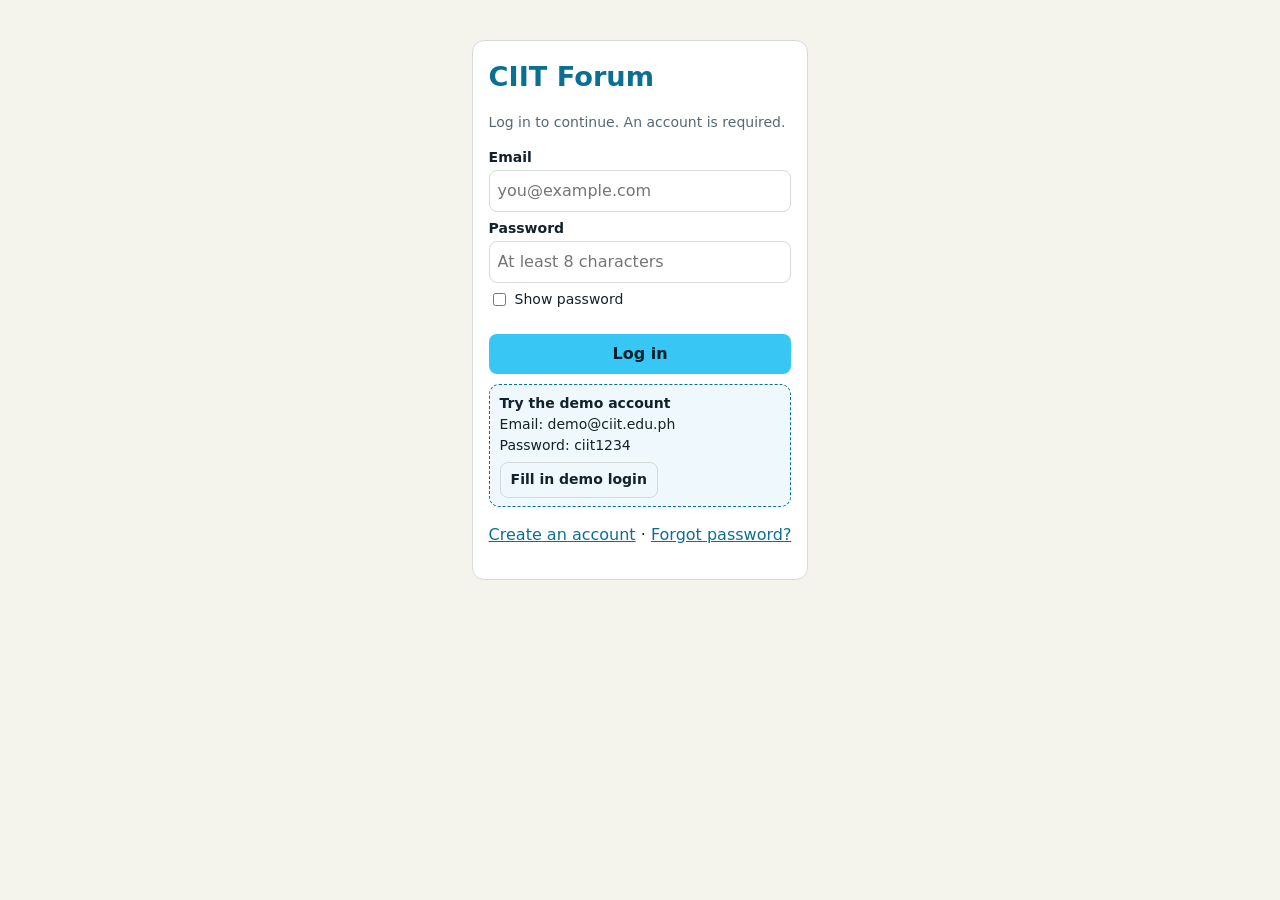
<file: index.html>
<!doctype html>
<html lang="en">
  <head>
    <meta charset="utf-8" />
    <meta name="viewport" content="width=device-width, initial-scale=1, viewport-fit=cover" />
    <title>CIIT Forum</title>
    <link rel="stylesheet" href="style.css" />
  </head>
  <body>
    <div id="app"></div>
    <div id="toast" role="status" aria-live="polite"></div>
    <script src="script.js"></script>
  </body>
</html>
</file>
<file: style.css>
:root {
  --nav: #033250;
  --cy: #38c6f4;
  --cyd: #0b6f93;
  --bg: #f5f4ec;
  --card: #fff;
  --tx: #12212b;
  --mut: #566873;
  --bd: #d5dbd8;
  --soft: #dff3fb;
}
* {
  box-sizing: border-box;
}
html,
body {
  height: 100%;
}
body {
  margin: 0;
  background: var(--bg);
  color: var(--tx);
  font:
    16px/1.5 system-ui,
    Segoe UI,
    sans-serif;
  padding-top: env(safe-area-inset-top, 0px);
  padding-bottom: env(safe-area-inset-bottom, 0px);
}
button,
input,
select,
textarea {
  font: inherit;
  color: inherit;
}
:focus-visible {
  outline: 3px solid #0b6f93;
  outline-offset: 2px;
  box-shadow: 0 0 0 2px #fff;
}
#app {
  display: flex;
  flex-direction: column;
  height: 100%;
}
.hdr {
  --tx: #fff;
  --bd: rgba(255, 255, 255, 0.5);
  background: var(--nav);
  color: #fff;
  display: flex;
  align-items: center;
  gap: 10px;
  padding: 8px 16px;
  z-index: 9;
}
.hdr b {
  font-size: 20px;
}
.hdr .sp {
  flex: 1;
}
.hdr input {
  max-width: 440px;
  background: #fff;
  color: #12212b;
  flex: 2;
}
.wrap {
  flex: 1;
  min-height: 0;
  display: grid;
  grid-template-columns: minmax(0, 1.65fr) minmax(330px, 1fr);
}
main,
aside {
  overflow: auto;
  min-height: 0;
  position: relative;
}
main {
  padding: 0 18px;
}
aside {
  --card: rgba(255, 255, 255, 0.09);
  --tx: #eef5f8;
  --mut: #b6c8d2;
  --bd: rgba(255, 255, 255, 0.2);
  --cyd: #8fdcf8;
  --soft: rgba(255, 255, 255, 0.15);
  color: var(--tx);
  padding: 16px;
  transition: background 0.4s;
}
option {
  color: #12212b;
  background: #fff;
}
.btn {
  background: var(--cy);
  color: #04202e;
  border: 0;
  border-radius: 8px;
  padding: 8px 14px;
  font-weight: 600;
  cursor: pointer;
  transition:
    transform 0.15s,
    filter 0.15s;
}
.btn:hover {
  filter: brightness(1.08);
}
.btn:active {
  transform: scale(0.97);
}
.btn.g {
  background: transparent;
  color: var(--tx);
  border: 1px solid var(--bd);
}
.btn.sm {
  padding: 4px 10px;
  font-size: 14px;
}
.card {
  background: var(--card);
  border: 1px solid var(--bd);
  border-radius: 12px;
  padding: 14px;
  margin-bottom: 12px;
}
input,
select,
textarea {
  width: 100%;
  padding: 8px;
  border: 1px solid var(--bd);
  border-radius: 8px;
  background: var(--card);
}
input[type="checkbox"],
input[type="range"] {
  width: auto;
  padding: 0;
}
input[type="range"] {
  width: 100%;
}
input[type="color"] {
  height: 36px;
  padding: 2px;
}
label {
  display: block;
  font-size: 14px;
  font-weight: 600;
  margin: 6px 0 2px;
}
.tabs {
  display: flex;
  gap: 6px;
  margin-bottom: 10px;
  flex-wrap: wrap;
}
.tab {
  border: 1px solid var(--bd);
  background: var(--card);
  color: var(--tx);
  border-radius: 20px;
  padding: 4px 14px;
  cursor: pointer;
}
.tab[aria-selected="true"],
.tab[aria-pressed="true"] {
  background: var(--soft);
  border-color: var(--cy);
  font-weight: 700;
  color: var(--cyd);
}
.tag {
  background: var(--soft);
  color: var(--cyd);
  border-radius: 10px;
  padding: 1px 9px;
  font-size: 13px;
  font-weight: 600;
}
.mut {
  color: var(--mut);
  font-size: 14px;
}
.err {
  color: #c0262d;
  font-size: 14px;
}
.ok {
  color: #18794e;
  font-size: 14px;
}
.bar,
.sv,
#panel {
  background: #fff;
  color: #12212b;
  border: 1px solid #d5dbd8;
  box-shadow: 0 2px 8px rgba(0, 0, 0, 0.15);
  border-radius: 12px;
  padding: 8px 10px;
}
.bar {
  position: sticky;
  top: 8px;
  z-index: 6;
  margin: 8px 0;
  display: flex;
  gap: 6px;
  flex-wrap: wrap;
  align-items: center;
}
.bar .tab {
  background: #fff;
  color: #12212b;
  border-color: #c5ccc8;
}
#panel {
  position: sticky;
  top: 62px;
  z-index: 5;
  max-height: 44vh;
  overflow: auto;
  padding: 0;
  margin-bottom: 8px;
}
#panel > div {
  padding: 10px;
}
#panel input,
#panel select,
#panel textarea {
  background: #fff;
  color: #12212b;
  border-color: #c5ccc8;
}
.pn {
  display: grid;
  grid-template-columns: repeat(auto-fit, minmax(150px, 1fr));
  gap: 8px;
}
.sv {
  position: sticky;
  bottom: 8px;
  z-index: 6;
  margin: 10px 0;
  display: flex;
  gap: 8px;
  flex-wrap: wrap;
  align-items: center;
}
.sv .btn.g,
#panel .btn.g {
  color: #12212b;
  border-color: #c5ccc8;
}
.hero {
  margin-bottom: 12px;
}
.ban {
  height: 150px;
}
.hrow {
  display: flex;
  gap: 16px;
  padding: 0 16px 14px;
  margin-top: -48px;
  flex-wrap: wrap;
  align-items: flex-end;
}
.hrow > div:last-child {
  flex: 1;
  min-width: 200px;
  padding-top: 50px;
}
.av {
  display: grid;
  place-items: center;
  font-weight: 700;
  color: #fff;
  overflow: hidden;
  border-radius: 50%;
  flex: none;
}
.av.big {
  width: 110px;
  height: 110px;
  font-size: 44px;
  border: 4px solid #fff;
}
.av.sm {
  width: 56px;
  height: 56px;
  font-size: 22px;
}
.av img {
  width: 100%;
  height: 100%;
  object-fit: cover;
}
h1 {
  margin: 0;
  font-size: 1.7em;
}
h3 {
  margin: 0 0 6px;
}
.blks {
  display: grid;
  grid-template-columns: repeat(auto-fit, minmax(300px, 1fr));
  gap: 12px;
  padding-bottom: 12px;
}
.blk {
  padding: 14px;
}
.span {
  grid-column: 1/-1;
}
.chip {
  display: inline-block;
  border-radius: 14px;
  padding: 1px 10px;
  margin: 2px;
  font-size: 0.9em;
}
.ph {
  display: grid;
  grid-template-columns: repeat(auto-fill, minmax(110px, 1fr));
  gap: 8px;
}
.ph img {
  width: 100%;
  aspect-ratio: 1;
  object-fit: cover;
  border-radius: 8px;
}
.cm {
  padding: 7px 11px;
  margin: 6px 0;
  border-radius: 10px;
}
.ce {
  outline: 1px dashed #38c6f4;
  outline-offset: 2px;
  min-width: 3ch;
  display: inline-block;
  cursor: text;
}
.ce:empty::before {
  content: "Click to edit";
  opacity: 0.5;
}
.tile {
  display: flex;
  align-items: center;
  gap: 10px;
  background: var(--card);
  border: 1px solid var(--bd);
  border-radius: 12px;
  padding: 8px;
  color: var(--tx);
  cursor: pointer;
  text-align: left;
}
.fr {
  display: grid;
  grid-template-columns: repeat(auto-fill, minmax(150px, 1fr));
  gap: 8px;
}
.clip {
  display: -webkit-box;
  -webkit-line-clamp: 2;
  line-clamp: 2;
  -webkit-box-orient: vertical;
  overflow: hidden;
}
.login {
  max-width: 400px;
  margin: 40px auto;
  padding: 16px;
  color: #12212b;
  background: #fff;
}
#toast {
  position: fixed;
  bottom: calc(20px + env(safe-area-inset-bottom, 0px));
  left: 50%;
  transform: translateX(-50%);
  background: var(--nav);
  color: #fff;
  padding: 10px 18px;
  border-radius: 24px;
  opacity: 0;
  transition: opacity 0.25s;
  pointer-events: none;
  z-index: 20;
}
#toast.on {
  opacity: 1;
}
.mt {
  display: none;
}
@media (max-width: 860px) {
  #app {
    height: auto;
  }
  .wrap {
    display: block;
  }
  main,
  aside {
    overflow: visible;
  }
  .mt {
    display: flex;
    gap: 6px;
    padding: 8px 18px;
  }
  .hid {
    display: none;
  }
  .hdr {
    position: sticky;
    top: 0;
  }
  .bar {
    top: 58px;
  }
  #panel {
    top: 112px;
  }
}
@media (prefers-reduced-motion: reduce) {
  * {
    transition: none !important;
    animation: none !important;
  }
}

#sb > div > .btn.g.sm {
  margin-bottom: 12px;
}

.skip{position:absolute;left:8px;top:-60px;background:#fff;color:#033250;padding:8px 14px;border-radius:8px;z-index:30;font-weight:700}
.skip:focus{top:8px}
.brand{color:#fff;font-weight:700;font-size:22px;white-space:nowrap;text-decoration:none;border-radius:6px}
.brand:hover{text-decoration:underline}
main:focus{outline:none}
.btn,.tab{min-height:40px}
.btn.sm{min-height:36px}
.tag{display:inline-block}
.tag+.tag{margin-left:4px}
.tag[data-c="Concern"]{background:#ffe3e3;color:#8a1c1c}
.tag[data-c="Org Board"]{background:#dcecff;color:#0b4a78}
.tag[data-c="Regular post"]{background:#e9ecef;color:#2b343b}
.cnt{float:right;font-weight:400;color:var(--mut);font-size:13px}
.dirty{color:#8a5a00;font-weight:600;font-size:14px}
input[aria-invalid="true"],textarea[aria-invalid="true"]{border-color:#c0262d;box-shadow:0 0 0 1px #c0262d}
aside .err{color:#ffb3b9}
aside .ok{color:#8be3b4}
.login .err:not(:empty)::before,#pe:not(:empty)::before{content:"⚠ "}
#toast{transform:translate(-50%,10px);transition:opacity .25s,transform .25s}
#toast.on{transform:translate(-50%,0)}
@keyframes pop{40%{transform:scale(1.18)}}
.btn.pop{animation:pop .3s ease-out}
@media (max-width:860px){.btn,.tab{min-height:44px}}

.pf{position:relative;display:grid;grid-template-columns:210px minmax(0,1fr);gap:14px;margin-bottom:12px;align-items:start}
.port{border:4px solid;border-radius:14px;overflow:hidden;aspect-ratio:1;background:#fff;box-shadow:0 2px 8px #0003}
.port img{width:100%;height:100%;object-fit:cover;display:block}
.dt{border-radius:12px;padding:10px 12px;margin-top:10px}
.dt>div{margin:4px 0;overflow-wrap:anywhere}
.pmain .ban{position:relative;height:150px}
.pinfo{padding:12px 16px 16px}
.qbox{margin-top:8px;border-left:4px solid;padding:6px 12px;background:rgba(0,0,0,.04);border-radius:0 10px 10px 0}
.gear{position:absolute;top:12px;right:12px;width:48px;height:48px;min-height:0;padding:0;display:grid;place-items:center;border-radius:50%;border:2px solid rgba(3,50,80,.3);background:rgba(255,255,255,.96);cursor:pointer;z-index:3;box-shadow:0 2px 6px #0005;transition:transform .2s,box-shadow .2s,border-color .2s}
.gear img{width:30px;height:30px;mix-blend-mode:multiply;transition:transform .35s}
.gear:hover{background:#fff;border-color:var(--cy);box-shadow:0 3px 10px #0007}
.gear:hover img,.gear[aria-expanded="true"] img{transform:rotate(45deg)}
.gear:active{transform:scale(.92)}
.gear::after{content:attr(data-tip);position:absolute;top:calc(100% + 8px);right:0;white-space:nowrap;background:#033250;color:#fff;font-size:13px;line-height:1.4;padding:4px 10px;border-radius:6px;opacity:0;pointer-events:none;transform:translateY(-4px);transition:opacity .15s,transform .15s}
.gear:hover::after,.gear:focus-visible::after{opacity:1;transform:none}
.gear[aria-expanded="true"]::after{display:none}
.gm{position:absolute;top:68px;right:12px;z-index:4;width:min(340px,calc(100% - 24px));max-height:min(70vh,600px);overflow:auto;background:#0b0f14;color:#f2f6f8;border:1px solid rgba(255,255,255,.18);border-radius:14px;padding:4px 10px 10px;box-shadow:0 8px 24px #0006}
.gh{font-weight:700;font-size:18px;padding:12px 6px;border-bottom:1px solid rgba(255,255,255,.12);margin-bottom:4px}
.gi{display:grid;grid-template-columns:28px 1fr 14px;gap:10px;align-items:center;width:100%;text-align:left;background:transparent;border:0;border-radius:10px;padding:10px 6px;color:inherit;cursor:pointer}
.gi:hover{background:rgba(255,255,255,.1)}
.gi small{color:#b9c6ce;font-size:13px}
.serif{font-family:Georgia,serif;text-align:center;font-size:1.3em;margin-bottom:10px}
.tm{display:flex;gap:10px;align-items:flex-start}
.tm .cm{flex:1;position:relative;padding-right:32px}
.tm .cm::after{content:"❞";position:absolute;right:10px;top:2px;font-size:28px;opacity:.35}
.stars{color:#b45f06;letter-spacing:1px}
.fr{grid-template-columns:repeat(auto-fill,minmax(84px,1fr))}
.ftile{display:block;border:0;background:none;color:var(--tx);cursor:pointer;text-align:center;padding:0}
.ftile img{width:100%;aspect-ratio:1;object-fit:cover;border-radius:10px;display:block;border:2px solid transparent}
.ftile:hover img{border-color:var(--cyd)}
.ftile span{display:block;font-size:13px;margin-top:3px;overflow:hidden;text-overflow:ellipsis;white-space:nowrap}
.demo{background:#eef8fd;border:1px dashed #0b6f93;border-radius:10px;padding:8px 10px;margin:10px 0;font-size:14px}
.brand{font-family:"Trebuchet MS",system-ui,sans-serif;letter-spacing:-.5px}
@media (max-width:640px){.pf{grid-template-columns:1fr}.pcol{max-width:260px}}

#panel:empty{display:none}

/* ===== v5: layouts, resize, messaging ===== */
.sr{position:absolute;width:1px;height:1px;overflow:hidden;clip:rect(0 0 0 0);white-space:nowrap}
.pmw{position:relative;min-width:0}
.gi:focus-visible{outline-color:#8fdcf8}
.pcard{border:1px solid rgba(127,127,127,.3);border-radius:10px;padding:10px 12px;margin:8px 0;background:rgba(127,127,127,.08)}
.pcard h4{margin:6px 0 2px;font-size:1.05em}
.pcard p{margin:0 0 4px;overflow-wrap:anywhere}
.pm{font-size:14px;opacity:.85}
.pmh{display:flex;gap:8px;align-items:center;flex-wrap:wrap}
.av.xs{width:28px;height:28px;font-size:12px}
.pblk{position:relative;justify-self:center;width:100%;max-width:min(100%,var(--pw,640px))}
.lay-tl{position:relative;max-width:min(100%,var(--pw,640px));margin:0 auto 24px}
.tlh{position:relative;margin-bottom:10px;box-shadow:0 2px 10px #0003}
.tlh .ban{height:120px}
.tlr{display:flex;gap:14px;padding:0 16px 14px;margin-top:-42px;align-items:flex-start}
.tlr .port{width:92px;flex:none;border-radius:50%}
.tli{flex:1;min-width:0;padding-top:46px}
.tlm{font-size:14px}
.tltabs{display:flex;gap:4px;padding:6px;margin-bottom:10px;flex-wrap:wrap;position:sticky;top:0;z-index:2;box-shadow:0 1px 6px #0003}
.tltabs .tab{background:transparent;color:inherit;border-color:transparent;flex:1;text-align:center}
.tltabs .tab:hover{background:rgba(127,127,127,.2)}
.tlc .blk{margin-bottom:12px}
.tlp{padding:16px;margin:0 0 12px;border:1px solid rgba(127,127,127,.25);box-shadow:0 2px 8px #0003}
.tlp h4{font-size:1.25em;margin:8px 0 6px}
.tlp p{font-size:1.05em;line-height:1.55}
.rsz{position:absolute;top:0;bottom:0;right:-14px;width:12px;cursor:ew-resize;touch-action:none;border-radius:6px;background:rgba(3,50,80,.35);z-index:3;transition:background .15s}
.rsz::before{content:"";position:absolute;left:4px;top:50%;height:36px;margin-top:-18px;border-left:3px dotted #fff}
.rsz:hover,.rsz:focus-visible,.rszing .rsz{background:var(--cyd)}
.rszing{cursor:ew-resize;user-select:none}
.lays{display:grid;grid-template-columns:repeat(auto-fit,minmax(200px,1fr));gap:8px;margin:6px 0 10px}
.lay{display:flex;flex-direction:column;gap:2px;text-align:left;background:#fff;color:#12212b;border:2px solid #c5ccc8;border-radius:12px;padding:10px;cursor:pointer;transition:border-color .15s,background .15s}
.lay:hover{border-color:var(--cy);background:#f3fbfe}
.lay.on{border-color:var(--cyd);background:var(--soft)}
.lay .li{font-size:24px}
.lay small{color:#566873}
.bdg{display:inline-grid;place-items:center;min-width:20px;height:20px;border-radius:10px;background:#d62839;color:#fff;font-size:12px;font-weight:700;padding:0 6px;margin-left:6px}
.ib{background:transparent;border:0;color:inherit;min-width:36px;min-height:36px;border-radius:8px;cursor:pointer;font-size:18px;line-height:1}
.ib:hover{background:rgba(127,127,127,.25)}
.ib:active{transform:scale(.92)}
.mpg{flex:1;min-height:0;overflow:auto;padding:14px}
.mgrid{display:grid;grid-template-columns:minmax(260px,330px) minmax(0,1fr);gap:12px;height:100%;max-width:1100px;margin:0 auto}
.mpn{background:rgba(255,255,255,.97);color:#12212b;border:1px solid #d5dbd8;border-radius:14px;display:flex;flex-direction:column;min-height:0;overflow:hidden;box-shadow:0 2px 10px #0003}
.mph{display:flex;align-items:center;gap:8px;padding:10px;border-bottom:1px solid #e3e8e6}
.mpn .av{width:40px;height:40px;font-size:16px;background:#c5ccc8}
.mpn input{background:#fff;color:#12212b;border-color:#c5ccc8}
.mlist{flex:1;overflow:auto;min-height:0}
.mpick{padding:8px 10px;border-bottom:1px solid #e3e8e6;max-height:180px;overflow:auto}
.mpick .ftile{color:#12212b}
.mrow{display:flex;gap:10px;align-items:center;width:100%;text-align:left;background:transparent;color:#12212b;border:0;border-bottom:1px solid #eef1f0;padding:10px;cursor:pointer;transition:background .15s}
.mrow:hover{background:#eef8fd}
.mrow.on{background:var(--soft);box-shadow:inset 4px 0 0 var(--mb)}
.mi{flex:1;min-width:0;display:flex;flex-direction:column}
.mp{color:#566873;font-size:14px;overflow:hidden;text-overflow:ellipsis;white-space:nowrap}
.mp.un{color:#12212b;font-weight:600}
.mm{display:flex;flex-direction:column;align-items:flex-end;gap:2px;font-size:12px;color:#566873}
.mlog{flex:1;overflow:auto;min-height:0;padding:12px;display:flex;flex-direction:column;gap:8px;background:#f4f7f8}
.mg{max-width:82%;display:flex;flex-direction:column}
.mg.me{align-self:flex-end;align-items:flex-end}
.mg .mb{padding:8px 12px;border-radius:14px;overflow-wrap:anywhere;white-space:pre-wrap}
.mg.me .mb{background:var(--mb);color:var(--mt);border-bottom-right-radius:4px}
.mg.th .mb{background:#fff;color:#12212b;border:1px solid #d5dbd8;border-bottom-left-radius:4px}
.mtm{font-size:12px;color:#566873;margin-top:2px}
.mday{align-self:center;font-size:12px;color:#566873;background:#e6ecee;border-radius:10px;padding:1px 10px}
.mcomp{display:flex;gap:8px;padding:10px 12px 6px;border-top:1px solid #e3e8e6;background:#fff}
.mempty{margin:auto;color:#566873;padding:20px;text-align:center}
.cfab{position:fixed;right:16px;bottom:calc(16px + env(safe-area-inset-bottom,0px));z-index:15;border-radius:24px;padding:10px 16px;box-shadow:0 3px 12px #0005;background:var(--nav);color:#fff}
.cfab:hover{background:#0b4a78;filter:none}
.cw{position:fixed;right:16px;bottom:calc(16px + env(safe-area-inset-bottom,0px));z-index:15;width:340px;height:min(460px,calc(100vh - 90px));display:flex;flex-direction:column;background:#fff;color:#12212b;border:1px solid #c5ccc8;border-radius:14px 14px 10px 10px;overflow:hidden;box-shadow:0 6px 24px #0006}
.cw.min{height:auto}
.cwh{display:flex;align-items:center;gap:2px;padding:6px 6px 6px 12px;background:var(--mb);color:var(--mt)}
.cwt{flex:1;min-width:0;overflow:hidden;text-overflow:ellipsis;white-space:nowrap}
.cwb{flex:1;min-height:0;display:flex;flex-direction:column}
.cwtop{display:flex;gap:6px;padding:8px}
.cw input{background:#fff;color:#12212b;border-color:#c5ccc8}
.cw .mcomp{padding:8px}
@media (max-width:860px){
  .cw{display:none}
  .cfab{padding:12px 16px;bottom:calc(76px + env(safe-area-inset-bottom,0px))}
  .mpg{height:calc(100dvh - 56px - 64px);flex:none;padding:8px}
  .mgrid{grid-template-columns:1fr}
  .mgrid .mthread{display:none}
  .mgrid.has .mlistp{display:none}
  .mgrid.has .mthread{display:flex}
  .rsz{display:none}
  .tlr{flex-direction:column;align-items:flex-start;margin-top:-42px}
  .tli{padding-top:0}
}
@media (min-width:861px){.mbk{display:none}}
@media (max-width:640px){.who{display:none}.hdr{gap:8px;padding:8px 10px}.hdr input{flex:1;min-width:0;max-width:none}.brand{font-size:18px}}
main{padding-bottom:70px}

/* ===== v6: main navigation, Home Feed, People ===== */
.hdr input{flex:1;max-width:340px;min-width:0}
.mnv{display:flex;gap:2px}
.nv{position:relative;display:inline-flex;align-items:center;gap:7px;background:transparent;border:0;color:#fff;font-weight:600;padding:6px 12px;min-height:40px;border-radius:8px;cursor:pointer;transition:background .15s,transform .15s}
.nv:hover{background:rgba(255,255,255,.14)}
.nv:active{transform:scale(.96)}
.nv[aria-current="page"]{background:rgba(255,255,255,.2);box-shadow:inset 0 -3px 0 var(--cy)}
.hdr :focus-visible{outline-color:#8fdcf8;box-shadow:none}
.nv .bdg{margin-left:2px}
@media (max-width:1180px){.who{display:none}}
@media (max-width:1000px){.nv{padding:6px 9px;gap:5px}}
.pgm{flex:1;min-height:0;overflow:auto;padding:18px 14px 90px;position:relative}
.feed{width:100%;max-width:720px;margin:0 auto}
.feed.enter{animation:fin .25s ease-out}
@keyframes fin{from{opacity:0;transform:translateY(8px)}}
.feed .card{background:var(--card);color:var(--tx);border:1px solid var(--bd);border-radius:max(var(--r),10px);box-shadow:0 2px 10px rgba(0,0,0,.18);backdrop-filter:blur(6px)}
.feed .btn:not(.g){background:var(--mb);color:var(--mt)}
.feed .btn.g{color:var(--tx);border-color:var(--bd)}
.feed .btn:disabled{opacity:.6;cursor:not-allowed}
.feed input,.feed select,.feed textarea{background:#fff;color:#12212b;border-color:#c5ccc8}
.feed a{color:var(--cyd)}
.feed :focus-visible{outline-color:var(--cyd)}
.fhd h1{font-size:1.4em;color:var(--tx)}
.fprompt{display:flex;align-items:center;gap:12px}
.fpt{flex:1;min-width:0}
.fbar{position:sticky;top:0;z-index:3;background:var(--card);color:var(--tx);border:1px solid var(--bd);border-radius:12px;padding:8px 10px 6px;margin-bottom:12px;box-shadow:0 2px 10px rgba(0,0,0,.18);backdrop-filter:blur(6px)}
.fbar .tabs{margin-bottom:6px}
.fbar .tab{background:transparent}
.feed .tab[aria-pressed="true"]{background:var(--soft);border-color:var(--cyd);color:var(--cyd)}
.fbar .mut{margin:0}
.av.md{width:44px;height:44px;font-size:18px}
.av.lg{width:72px;height:72px;font-size:28px}
.avb{border:0;background:none;padding:0;cursor:pointer;border-radius:50%;flex:none;display:block}
.avb:hover .av{box-shadow:0 0 0 3px var(--cy)}
.fh{display:flex;align-items:center;gap:10px;margin-bottom:8px}
.fm{flex:1;min-width:0}
.fn{font-weight:700;text-decoration:none}
.fn:hover{text-decoration:underline}
.ftt{font-size:1.25em;margin:4px 0 6px}
.fb{margin:0 0 8px;line-height:1.55;overflow-wrap:anywhere;white-space:pre-wrap}
.fct{margin-bottom:8px;padding-bottom:8px;border-bottom:1px solid var(--bd)}
.fa{display:flex;gap:8px;flex-wrap:wrap}
.fcard.fresh{animation:fresh 1.6s ease-out}
@keyframes fresh{from{box-shadow:0 0 0 3px var(--mb),0 2px 10px rgba(0,0,0,.18)}}
.pgrid{display:grid;grid-template-columns:repeat(auto-fill,minmax(210px,1fr));gap:12px}
.pcd{display:flex;flex-direction:column;align-items:center;text-align:center;gap:8px;margin:0}
.pci{flex:1;min-width:0;width:100%}
.pci .mut{overflow-wrap:anywhere}
.pca{display:flex;gap:6px;flex-wrap:wrap;justify-content:center}
@media (max-width:860px){
  .pgm{overflow:visible;padding:12px 10px 110px;min-height:calc(100dvh - 56px);background-attachment:fixed}
  .fbar{top:56px}
  .mnv{position:fixed;left:0;right:0;bottom:0;z-index:12;gap:0;background:var(--nav);border-top:1px solid rgba(255,255,255,.28);padding:4px 4px calc(4px + env(safe-area-inset-bottom,0px))}
  .nv{flex:1;flex-direction:column;justify-content:center;gap:2px;font-size:12px;min-height:52px;padding:4px 2px}
  .nv .bdg{position:absolute;top:2px;left:calc(50% + 4px);margin:0}
  #toast{bottom:calc(84px + env(safe-area-inset-bottom,0px))}
  main{padding-bottom:110px}
}
@media (max-width:480px){.fprompt{flex-wrap:wrap}.fprompt .btn{width:100%}.pgrid{grid-template-columns:1fr 1fr}}
@media (prefers-reduced-motion:reduce){.feed.enter,.fcard.fresh{animation:none!important}}
</file>
